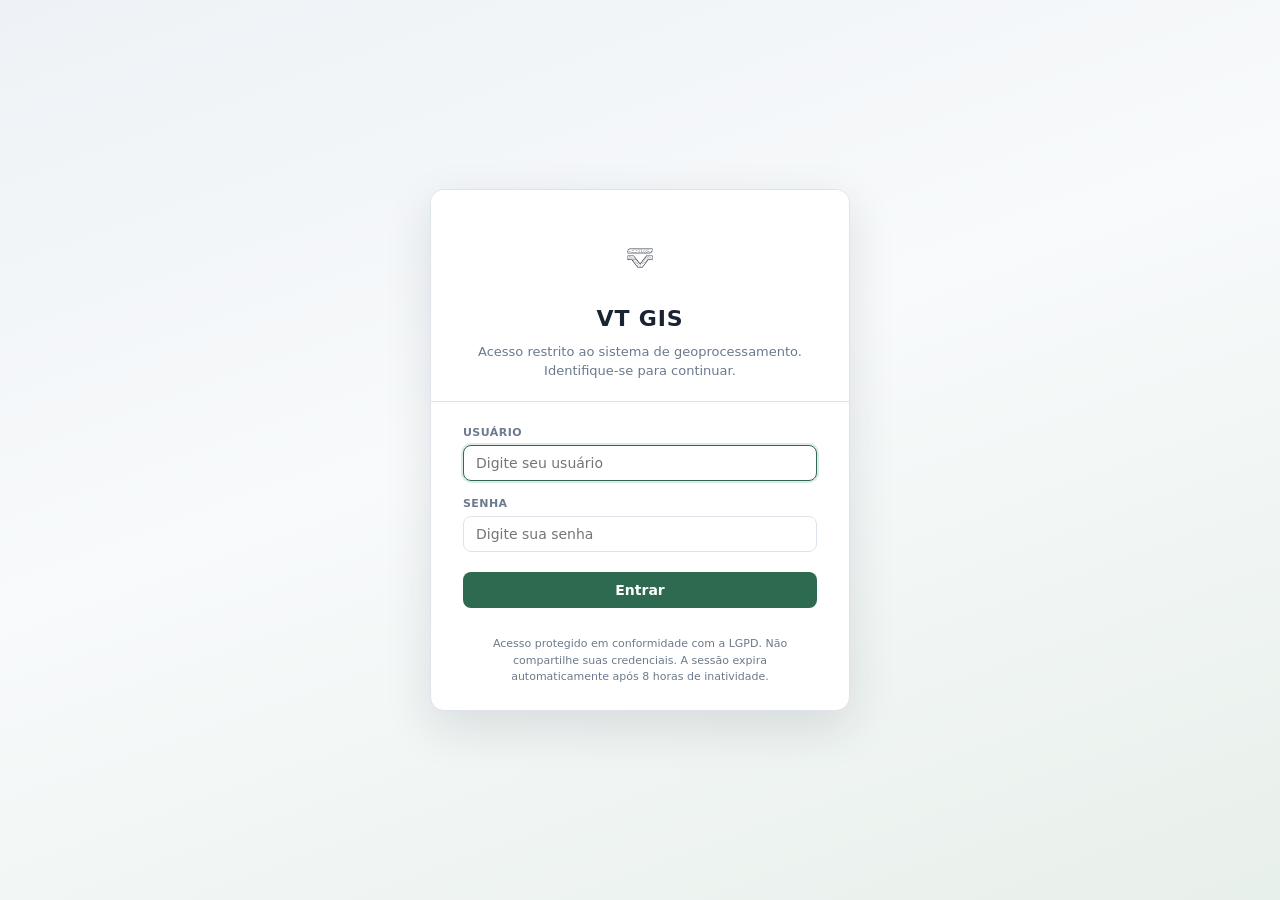
<file: login.html>
<!DOCTYPE html>
<html lang="pt-BR">
<head>
  <meta charset="UTF-8">
  <meta name="viewport" content="width=device-width, initial-scale=1.0">
  <base id="app-base" href="/">
  <script>
    (function () {
      var path = window.location.pathname;
      var base = "/";
      if (path.indexOf("/VT-GIS") === 0) {
        base = "/VT-GIS/";
      } else if (path.lastIndexOf("/") >= 0) {
        base = path.substring(0, path.lastIndexOf("/") + 1);
      }
      document.getElementById("app-base").href = base;
    })();
  </script>
  <title>VT GIS — Acesso</title>
  <link rel="icon" href="assets/logo.png?v=2" type="image/png">
  <link rel="stylesheet" href="css/style.css?v=14">
  <link rel="stylesheet" href="css/login.css?v=1">
  <script src="js/auth.js?v=1"></script>
  <script>VTAuth.redirectIfAuthenticated();</script>
</head>
<body class="login-page">
  <div class="login-card">
    <div class="login-card__head">
      <img src="assets/logo.png?v=2" alt="VT GIS" class="login-card__logo">
      <h1 class="login-card__title">VT GIS</h1>
      <p class="login-card__subtitle">Acesso restrito ao sistema de geoprocessamento.<br>Identifique-se para continuar.</p>
    </div>

    <form id="login-form" class="login-form" autocomplete="on">
      <div id="login-error" class="login-form__error" hidden></div>

      <label class="field">
        <span class="field__label">Usuário</span>
        <input type="text" id="login-user" name="username" placeholder="Digite seu usuário" autocomplete="username" required autofocus>
      </label>

      <label class="field">
        <span class="field__label">Senha</span>
        <input type="password" id="login-pass" name="password" placeholder="Digite sua senha" autocomplete="current-password" required>
      </label>

      <button type="submit" id="login-submit" class="login-form__submit">Entrar</button>
    </form>

    <div class="login-card__footer">
      <p class="login-card__notice">
        Acesso protegido em conformidade com a LGPD. Não compartilhe suas credenciais.
        A sessão expira automaticamente após 8 horas de inatividade.
      </p>
    </div>
  </div>

  <script src="js/login.js?v=1"></script>
</body>
</html>
</file>
<file: css/style.css>
*,
*::before,
*::after {
  box-sizing: border-box;
  margin: 0;
  padding: 0;
}

:root {
  --bg: #f0f2f5;
  --surface: #ffffff;
  --border: #dde3ea;
  --text: #1a2332;
  --muted: #6b7a8d;
  --accent: #2d6a4f;
  --shadow: 0 1px 4px rgba(26, 35, 50, 0.1);
  --header-h: 60px;
  --map-topbar-h: 48px;
}

html,
body {
  height: 100%;
  font-family: "Segoe UI", system-ui, -apple-system, sans-serif;
  background: var(--bg);
  color: var(--text);
}

.header {
  display: flex;
  align-items: center;
  gap: 0.75rem;
  height: var(--header-h);
  padding: 0 1.25rem;
  background: var(--surface);
  border-bottom: 1px solid var(--border);
  box-shadow: var(--shadow);
}

.header__logo-wrap {
  display: flex;
  align-items: center;
  justify-content: center;
  flex-shrink: 0;
}

.header__logo {
  height: 48px;
  width: 48px;
  object-fit: contain;
  display: block;
}

.header__title {
  font-size: 1.125rem;
  font-weight: 600;
  letter-spacing: 0.04em;
  color: var(--text);
}

.main {
  height: calc(100% - var(--header-h));
  position: relative;
}

#map {
  width: 100%;
  height: 100%;
}

#map.map--drawing {
  cursor: crosshair;
}

#map.map--drawing .leaflet-grab {
  cursor: crosshair !important;
}

/* Leaflet controls — light theme */
.leaflet-bar {
  border: 1px solid var(--border) !important;
  box-shadow: var(--shadow) !important;
}

.leaflet-bar a {
  background: var(--surface) !important;
  color: var(--text) !important;
  border-bottom-color: var(--border) !important;
}

.leaflet-bar a:hover {
  background: var(--bg) !important;
}

.leaflet-control-scale-line {
  background: rgba(255, 255, 255, 0.92) !important;
  border-color: var(--text) !important;
  color: var(--text) !important;
  font-size: 10px !important;
  line-height: 1.2 !important;
  padding: 2px 5px !important;
  box-shadow: var(--shadow);
}

.leaflet-control-attribution {
  background: rgba(255, 255, 255, 0.85) !important;
  color: var(--muted) !important;
  font-size: 10px !important;
}

.leaflet-control-attribution a {
  color: var(--accent) !important;
}

/* Basemap selector */
.basemap-control,
.layers-control {
  background: var(--surface);
  border: 1px solid var(--border);
  border-radius: 6px;
  box-shadow: var(--shadow);
  padding: 0.375rem 0.625rem;
}

.basemap-control {
  display: flex;
  align-items: center;
  gap: 0.5rem;
}

.basemap-control__label {
  font-size: 0.75rem;
  color: var(--muted);
  white-space: nowrap;
  user-select: none;
}

.basemap-control__select {
  font-size: 0.8125rem;
  font-family: inherit;
  color: var(--text);
  background: var(--surface);
  border: 1px solid var(--border);
  border-radius: 4px;
  padding: 0.25rem 0.375rem;
  cursor: pointer;
  outline: none;
}

.basemap-control__select:hover {
  border-color: var(--accent);
}

.basemap-control__select:focus {
  border-color: var(--accent);
  box-shadow: 0 0 0 2px rgba(45, 106, 79, 0.15);
}

/* Coordinates — bottom-left */
.coords-control {
  background: rgba(255, 255, 255, 0.92);
  border: 1px solid var(--border);
  border-radius: 6px;
  box-shadow: var(--shadow);
  padding: 0.375rem 0.625rem;
  font-size: 0.75rem;
  font-variant-numeric: tabular-nums;
  color: var(--muted);
  line-height: 1.5;
  pointer-events: none;
  user-select: none;
}

.coords-control strong {
  color: var(--text);
  font-weight: 500;
}

/* Layer toggles */
.layers-control {
  min-width: 168px;
}

.layers-control__title {
  font-size: 0.6875rem;
  font-weight: 600;
  text-transform: uppercase;
  letter-spacing: 0.05em;
  color: var(--muted);
  margin-bottom: 0.375rem;
}

.layers-control__item {
  display: flex;
  align-items: center;
  gap: 0.5rem;
  font-size: 0.8125rem;
  color: var(--text);
  cursor: pointer;
  padding: 0.125rem 0;
  user-select: none;
}

.layers-control__item input {
  accent-color: var(--accent);
  cursor: pointer;
}

.layers-control__hint {
  font-size: 0.6875rem;
  color: var(--muted);
  margin-top: 0.25rem;
}

.layers-control__status {
  font-size: 0.6875rem;
  margin-top: 0.375rem;
  padding: 0.375rem 0.5rem;
  border-radius: 4px;
  line-height: 1.35;
}

.layers-control__status--warn {
  background: #fff7ed;
  color: #9a3412;
  border: 1px solid #fed7aa;
}

.layers-control__status--error {
  background: #fef2f2;
  color: #991b1b;
  border: 1px solid #fecaca;
}

.layers-control__status--info {
  background: #eff6ff;
  color: #1d4ed8;
  border: 1px solid #bfdbfe;
}

.layers-control__item.is-loading {
  opacity: 0.65;
}

.layers-control__item.is-disabled {
  opacity: 0.55;
  cursor: not-allowed;
}

.layers-control__item.is-disabled input {
  cursor: not-allowed;
}

.leaflet-top.leaflet-left {
  top: calc(var(--map-topbar-h) + 0.5rem) !important;
}

.leaflet-top.leaflet-right {
  top: calc(var(--map-topbar-h) + 0.5rem) !important;
  pointer-events: none;
}

.leaflet-top.leaflet-right > * {
  pointer-events: auto;
}

.leaflet-popup-content {
  margin: 0.625rem 0.75rem !important;
  font-size: 0.8125rem;
  line-height: 1.45;
}

.leaflet-popup-content h3 {
  font-size: 0.875rem;
  font-weight: 600;
  margin-bottom: 0.375rem;
  color: var(--text);
}

.popup-row {
  display: flex;
  justify-content: space-between;
  gap: 1rem;
  padding: 0.125rem 0;
}

.popup-row span:first-child {
  color: var(--muted);
}

.popup-row span:last-child {
  font-weight: 500;
  text-align: right;
}

@media (max-width: 768px) {
  .map-toolbar {
    flex-wrap: wrap;
    height: auto;
    min-height: var(--map-topbar-h);
    padding: 0.5rem 0.75rem;
  }

  .map-toolbar__filters {
    width: 100%;
    flex-wrap: wrap;
  }

  .map-toolbar__search {
    width: 100%;
    min-width: 0;
  }

  .map-tools {
    top: calc(var(--map-topbar-h) + 7rem);
  }
}

@media (max-width: 480px) {
  .basemap-control__label {
    display: none;
  }

  .basemap-control__select {
    max-width: 130px;
  }

  .map-toolbar__select {
    min-width: 120px;
    flex: 1 1 120px;
  }
}

/* Toolbar — barra superior do mapa */
.map-toolbar {
  position: absolute;
  top: 0;
  left: 0;
  right: 0;
  z-index: 1000;
  display: flex;
  align-items: center;
  gap: 0.75rem;
  height: var(--map-topbar-h);
  padding: 0 0.75rem;
  background: var(--surface);
  border-bottom: 1px solid var(--border);
  box-shadow: var(--shadow);
}

.map-toolbar__filters {
  display: flex;
  align-items: center;
  gap: 0.5rem;
  flex-shrink: 0;
}

.map-toolbar__select {
  font-size: 0.8125rem;
  font-family: inherit;
  color: var(--text);
  background: var(--surface);
  border: 1px solid var(--border);
  border-radius: 8px;
  padding: 0.4375rem 0.625rem;
  min-width: 158px;
  cursor: pointer;
  outline: none;
}

.map-toolbar__select:hover,
.map-toolbar__select:focus {
  border-color: var(--accent);
}

.map-toolbar__btn {
  font-size: 0.8125rem;
  font-family: inherit;
  font-weight: 600;
  color: #fff;
  background: var(--accent);
  border: none;
  border-radius: 8px;
  padding: 0.4375rem 0.75rem;
  cursor: pointer;
  white-space: nowrap;
  transition: background 0.15s;
}

.map-toolbar__btn:hover {
  background: #1b4332;
}

.map-toolbar__search {
  flex: 1;
  display: flex;
  align-items: center;
  gap: 0.5rem;
  min-width: 180px;
  height: 34px;
  background: var(--bg);
  border: 1px solid var(--border);
  border-radius: 999px;
  padding: 0 0.875rem;
}

.map-toolbar__search-icon {
  width: 16px;
  height: 16px;
  color: var(--muted);
  flex-shrink: 0;
}

.map-toolbar__search-input {
  flex: 1;
  font-family: inherit;
  font-size: 0.8125rem;
  color: var(--text);
  background: transparent;
  border: none;
  outline: none;
  min-width: 0;
}

.map-toolbar__search-input::placeholder {
  color: var(--muted);
}

/* Ferramentas — lateral esquerda (abaixo do zoom) */
.map-tools {
  position: absolute;
  top: calc(var(--map-topbar-h) + 6rem);
  left: 0.625rem;
  z-index: 1000;
  display: flex;
  flex-direction: column;
  gap: 0.375rem;
}

.map-tools__btn {
  display: flex;
  align-items: center;
  justify-content: center;
  width: 36px;
  height: 36px;
  background: var(--surface);
  border: 1px solid var(--border);
  border-radius: 6px;
  box-shadow: var(--shadow);
  color: var(--text);
  cursor: pointer;
  transition: background 0.15s, color 0.15s, border-color 0.15s;
}

.map-tools__btn:hover {
  background: var(--bg);
  border-color: var(--accent);
  color: var(--accent);
}

.map-tools__btn.is-active {
  background: var(--accent);
  border-color: var(--accent);
  color: #fff;
}

.tool-hint {
  position: absolute;
  bottom: 2.75rem;
  left: 50%;
  transform: translateX(-50%);
  z-index: 1000;
  background: rgba(26, 35, 50, 0.88);
  color: #fff;
  font-size: 0.75rem;
  padding: 0.4375rem 0.75rem;
  border-radius: 6px;
  pointer-events: none;
  white-space: nowrap;
}

.tool-label {
  background: rgba(255, 255, 255, 0.95) !important;
  border: 1px solid var(--border) !important;
  border-radius: 4px !important;
  padding: 2px 6px !important;
  font-size: 11px !important;
  font-weight: 600 !important;
  color: var(--text) !important;
  white-space: nowrap !important;
  width: auto !important;
  height: auto !important;
}

.tool-label--measure {
  color: #1d4ed8 !important;
}

.tool-label--area {
  color: var(--accent) !important;
}

/* Modal */
.modal {
  position: fixed;
  inset: 0;
  z-index: 2000;
  display: flex;
  align-items: center;
  justify-content: center;
  background: rgba(26, 35, 50, 0.45);
  padding: 1rem;
}

.modal[hidden] {
  display: none !important;
}

.modal__panel {
  width: 100%;
  max-width: 480px;
  background: var(--surface);
  border: 1px solid var(--border);
  border-radius: 12px;
  box-shadow: 0 12px 40px rgba(26, 35, 50, 0.18);
  overflow: hidden;
}

.modal__header {
  display: flex;
  align-items: center;
  justify-content: space-between;
  padding: 1.125rem 1.25rem 0.875rem;
}

.modal__title-wrap {
  display: flex;
  align-items: center;
  gap: 0.5rem;
}

.modal__title-icon {
  display: inline-flex;
  align-items: center;
  justify-content: center;
  width: 1.375rem;
  height: 1.375rem;
  font-size: 1.125rem;
  font-weight: 600;
  line-height: 1;
  color: var(--accent);
}

.modal__title {
  font-size: 1.0625rem;
  font-weight: 600;
  color: var(--text);
}

.modal__divider {
  height: 1px;
  background: var(--border);
  margin: 0 1.25rem;
}

.modal__close {
  background: none;
  border: none;
  font-size: 1.375rem;
  line-height: 1;
  color: var(--muted);
  cursor: pointer;
  padding: 0 0.125rem;
}

.modal__close:hover {
  color: var(--text);
}

.modal__form {
  padding: 1rem 1.25rem 1.125rem;
  display: flex;
  flex-direction: column;
  gap: 1rem;
}

.modal__intro {
  font-size: 0.8125rem;
  line-height: 1.45;
  color: var(--muted);
  margin: 0;
}

.field {
  display: flex;
  flex-direction: column;
  gap: 0.375rem;
}

.field__label {
  font-size: 0.6875rem;
  font-weight: 600;
  letter-spacing: 0.04em;
  text-transform: uppercase;
  color: var(--muted);
}

.field__optional {
  font-weight: 500;
  text-transform: none;
  letter-spacing: normal;
}

.field input {
  font-family: inherit;
  font-size: 0.875rem;
  color: var(--text);
  background: var(--surface);
  border: 1px solid var(--border);
  border-radius: 8px;
  padding: 0.5625rem 0.75rem;
  outline: none;
}

.field input:focus {
  border-color: var(--accent);
  box-shadow: 0 0 0 2px rgba(45, 106, 79, 0.15);
}

.field__help {
  font-size: 0.75rem;
  line-height: 1.4;
  color: var(--muted);
}

.modal__actions {
  display: flex;
  justify-content: flex-end;
  gap: 0.625rem;
  padding-top: 0.25rem;
}

.btn {
  font-family: inherit;
  font-size: 0.8125rem;
  font-weight: 600;
  border-radius: 6px;
  padding: 0.4375rem 0.875rem;
  cursor: pointer;
  border: none;
}

.btn--ghost {
  background: var(--bg);
  color: var(--text);
  border: 1px solid var(--border);
}

.btn--ghost:hover {
  background: #e8ecf0;
}

.btn--primary {
  background: var(--accent);
  color: #fff;
}

.btn--primary:hover {
  background: #1b4332;
}

.popup-delete {
  display: block;
  width: 100%;
  margin-top: 0.5rem;
  padding: 0.3125rem;
  font-size: 0.75rem;
  font-family: inherit;
  color: #991b1b;
  background: #fef2f2;
  border: 1px solid #fecaca;
  border-radius: 4px;
  cursor: pointer;
}

.popup-delete:hover {
  background: #fee2e2;
}
</file>
<file: css/login.css>
/* Login — VT GIS */
.login-page {
  min-height: 100%;
  display: flex;
  align-items: center;
  justify-content: center;
  padding: 1.5rem;
  background: linear-gradient(160deg, #eef2f6 0%, #f8fafb 45%, #e8f0eb 100%);
}

.login-card {
  width: 100%;
  max-width: 420px;
  background: var(--surface);
  border: 1px solid var(--border);
  border-radius: 14px;
  box-shadow: 0 16px 48px rgba(26, 35, 50, 0.12);
  overflow: hidden;
}

.login-card__head {
  display: flex;
  flex-direction: column;
  align-items: center;
  gap: 0.75rem;
  padding: 2rem 2rem 1.25rem;
  border-bottom: 1px solid var(--border);
  background: var(--surface);
}

.login-card__logo {
  width: 72px;
  height: 72px;
  object-fit: contain;
}

.login-card__title {
  font-size: 1.375rem;
  font-weight: 600;
  letter-spacing: 0.04em;
  color: var(--text);
}

.login-card__subtitle {
  font-size: 0.8125rem;
  color: var(--muted);
  text-align: center;
  line-height: 1.45;
}

.login-form {
  padding: 1.5rem 2rem 1.75rem;
  display: flex;
  flex-direction: column;
  gap: 1rem;
}

.login-form .field input {
  width: 100%;
}

.login-form__error {
  font-size: 0.8125rem;
  color: #b42318;
  background: #fef3f2;
  border: 1px solid #fecdca;
  border-radius: 8px;
  padding: 0.5625rem 0.75rem;
  line-height: 1.4;
}

.login-form__error[hidden] {
  display: none !important;
}

.login-form__submit {
  width: 100%;
  margin-top: 0.25rem;
  font-family: inherit;
  font-size: 0.875rem;
  font-weight: 600;
  color: #fff;
  background: var(--accent);
  border: none;
  border-radius: 8px;
  padding: 0.625rem 1rem;
  cursor: pointer;
  transition: background 0.15s;
}

.login-form__submit:hover {
  background: #1b4332;
}

.login-form__submit:disabled {
  opacity: 0.65;
  cursor: not-allowed;
}

.login-card__footer {
  padding: 0 2rem 1.5rem;
}

.login-card__notice {
  font-size: 0.6875rem;
  line-height: 1.5;
  color: var(--muted);
  text-align: center;
}

.header__logout {
  margin-left: auto;
  font-family: inherit;
  font-size: 0.8125rem;
  font-weight: 500;
  color: var(--muted);
  background: transparent;
  border: 1px solid var(--border);
  border-radius: 8px;
  padding: 0.375rem 0.75rem;
  cursor: pointer;
  transition: color 0.15s, border-color 0.15s, background 0.15s;
}

.header__logout:hover {
  color: var(--text);
  border-color: var(--accent);
  background: var(--bg);
}

.header--auth {
  justify-content: flex-start;
}

.header--auth .header__logout {
  margin-left: auto;
}
</file>
